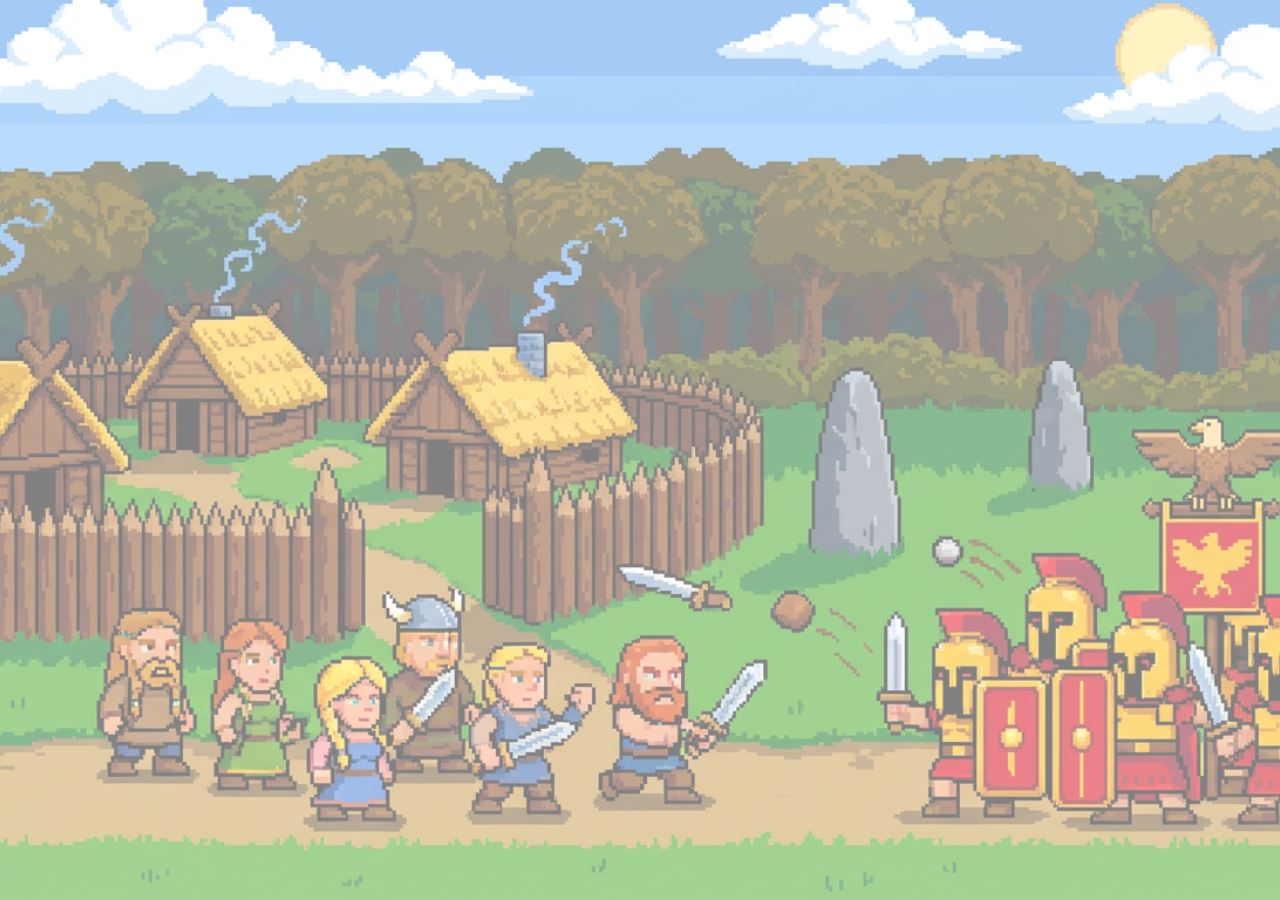
<file: backround.html>
<!DOCTYPE html>
<html lang="fr">
<head>
    <meta charset="UTF-8">
    <meta name="viewport" content="width=device-width, initial-scale=1.0">
    <title>Fond Transparent</title>
    <link rel="stylesheet" href="backround.css">
</head>
<body>
  <!-- L'image est maintenant dans le CSS comme fond -->
</body>
</html>
</file>
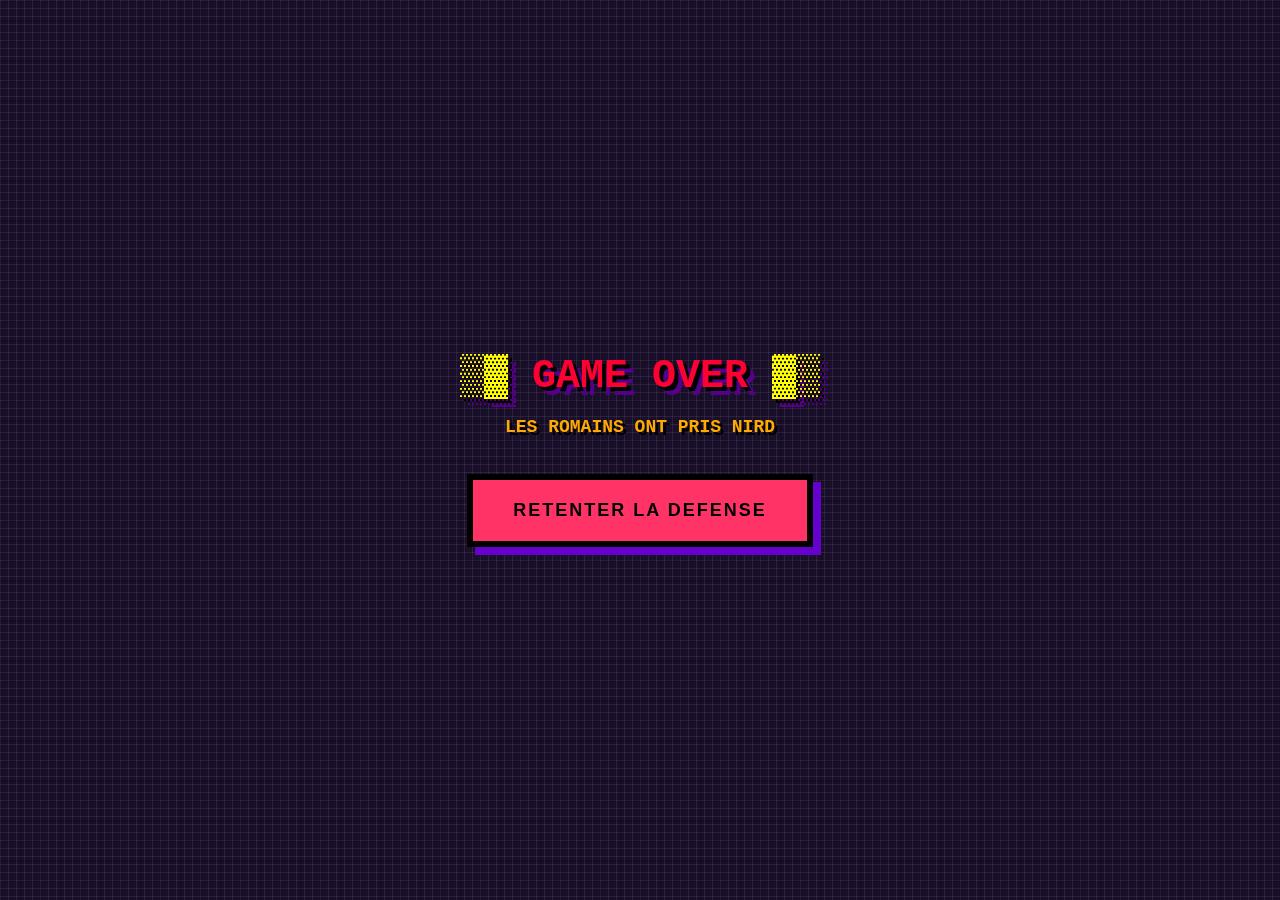
<file: fail.html>
<!DOCTYPE html>
<html lang="fr">
<head>
    <meta charset="UTF-8">
    <meta name="viewport" content="width=device-width, initial-scale=1.0">
    <title>GAME OVER - GAULOIS FAIL</title>
    <link rel="stylesheet" href="fail.css">
</head>

<body>

    <div class="pixel-bg"></div>
    <div class="pixel-grid"></div>

    <h1 class="pixel-title">
        <span class="pixel-block">▒▓</span>
        GAME OVER
        <span class="pixel-block">▓▒</span><br>
        <span class="subtitle">LES ROMAINS ONT PRIS NIRD</span>
    </h1>

    <button class="pixel-btn" onclick="openPopup()">
        RETENTER LA DEFENSE
    </button>

    <!-- POPUP FAIL -->
    <div class="popup" id="popup-fail">
        <div class="popup-box">

            <!-- Icônes pixel art -->
            <div class="corner-icon top-left">
                <div class="pixel-skull"></div>
            </div>

            <div class="corner-icon top-right">
                <div class="pixel-fire"></div>
            </div>

            <div class="corner-icon bottom-left">
                <div class="pixel-sword-broken"></div>
            </div>

            <div class="corner-icon bottom-right">
                <div class="pixel-roman"></div>
            </div>

            <h2 class="pixel-text-title">💥 MISSION ÉCHOUÉE 💥</h2>

            <div class="message-box">
                <p class="pixel-text">☠️ LES ROMAINS ONT PRIS LE VILLAGE NIRD ☠️</p>
                <p class="pixel-text">🔥 MAIS LES GAULOIS NE SE RENDENT JAMAIS ! 🔥</p>
            </div>

            <button class="pixel-action-btn" onclick="closePopup()">
                ↻ Je n’abandonne pas !
            </button>

            <div class="pixel-border"></div>
        </div>
    </div>

<script>
function openPopup() {
    document.getElementById("popup-fail").style.display = "flex";
    playBeep();
}

function closePopup() {
    document.getElementById("popup-fail").style.display = "none";
}

function playBeep() {
    const audioContext = new (window.AudioContext || window.webkitAudioContext)();
    const oscillator = audioContext.createOscillator();
    const gainNode = audioContext.createGain();

    oscillator.connect(gainNode);
    gainNode.connect(audioContext.destination);

    oscillator.frequency.value = 150;
    oscillator.type = "square";

    gainNode.gain.setValueAtTime(0.3, audioContext.currentTime);
    gainNode.gain.exponentialRampToValueAtTime(0.01, audioContext.currentTime + 0.5);

    oscillator.start(audioContext.currentTime);
    oscillator.stop(audioContext.currentTime + 0.5);
}

document.getElementById("popup-fail").addEventListener('click', function(e) {
    if (e.target === this) closePopup();
});
</script>

</body>
</html>
</file>
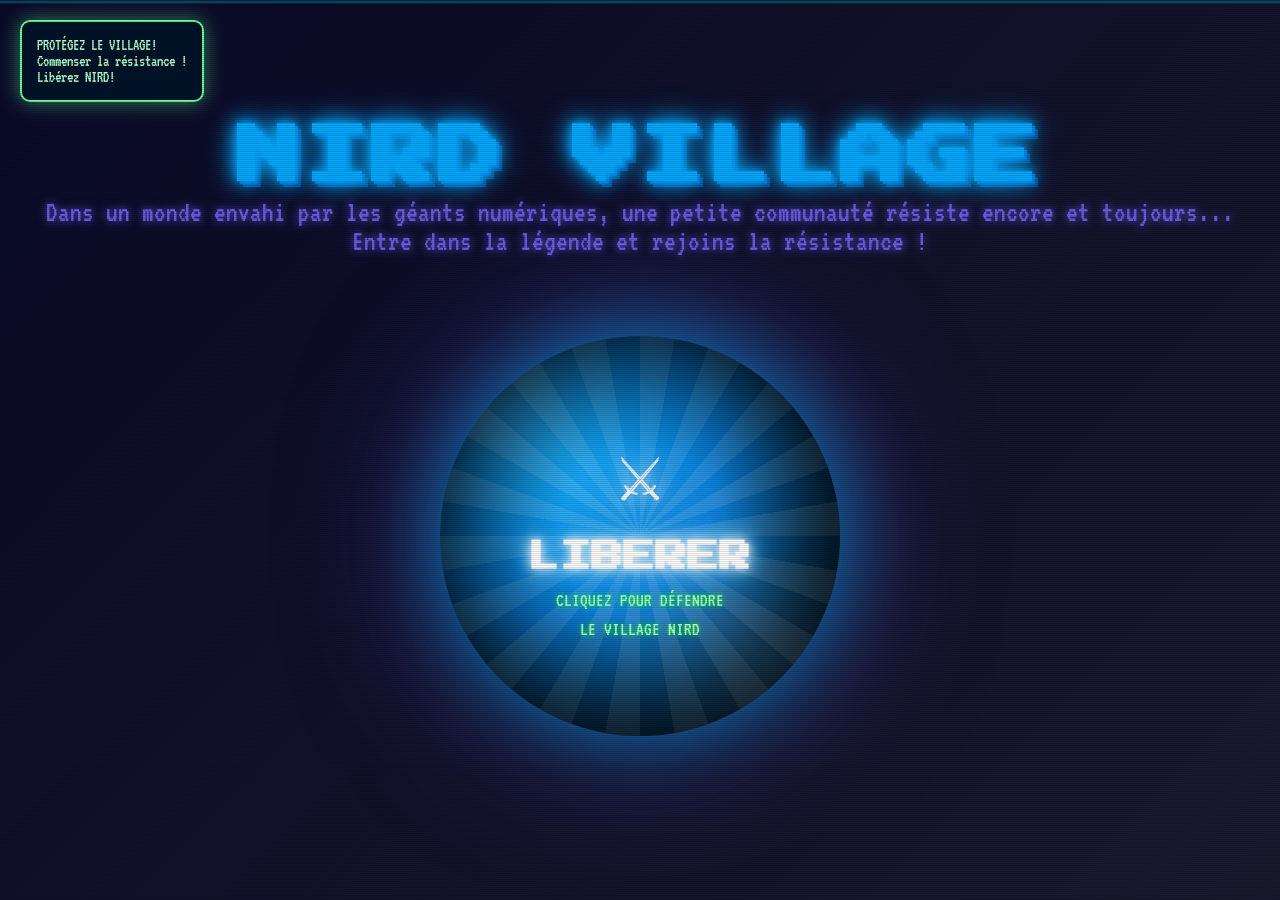
<file: login.html>
<!DOCTYPE html>
<html lang="fr">
<head>
    <meta charset="UTF-8">
    <meta name="viewport" content="width=device-width, initial-scale=1.0">
    <title> Village NIRD - La Libération</title>
    <link rel="stylesheet" href="https://fonts.googleapis.com/css2?family=Press+Start+2P&family=VT323&display=swap">
    <link rel="stylesheet" href="login.css">
</head>
<body>
    <!-- CRT Effects -->
    <div class="crt"></div>
    <div class="scanline"></div>

    <!-- Particle Effects -->
    <div class="particles" id="particles"></div>

    <!-- Victory Overlay -->
    <div class="victory-overlay" id="victoryOverlay">
        <div class="victory-container">
            <h2 class="victory-title">VICTOIRE</h2>
            
            <div class="victory-icons">
                <div class="victory-icon">🏆</div>
                <div class="victory-icon">⚔</div>
                <div class="victory-icon">🛡</div>
                <div class="victory-icon">🏰</div>
            </div>
            
            <p class="victory-message">Tu as libéré le village</p>
            <div class="village-name">NIRD</div>
            <p class="victory-message">Encore un pas vers l'indépendance !</p>
            <p class="victory-message" style="font-size: 1.5rem; color: #ffd93d; animation-delay: 0.5s;">Détendre encore !</p>
            
            <button class="continue-button" onclick="continueGame()">CONTINUER LA LUTTE</button>
        </div>
    </div>

    <!-- Main Container -->
    <div class="container">
        <!-- Title -->
        <div class="title-container">
            <h1 class="main-title">NIRD VILLAGE</h1>
            <p class="subtitle">     Dans un monde envahi par les géants numériques,
        une petite communauté résiste encore et toujours...
         <p class="subtitle">Entre dans la légende et rejoins la résistance !</p>
        </div>

        <!-- THE SINGLE BUTTON -->
        <div class="button-container">
            <div class="single-button" id="mainButton">
                <div class="button-content">
                    <div class="button-icon">⚔</div>
                    <h2 class="button-title">LIBERER</h2>
                    <p class="button-desc">CLIQUEZ POUR DÉFENDRE<br>LE VILLAGE NIRD</p>
                 </div>
                
                </div>
            </div>
        </div>
    </div>
 

    <!-- Message Display -->
    <div class="message-display" id="messageDisplay">
        PROTÉGEZ LE VILLAGE!<br>
        Commenser la résistance !<br>
       Libérez NIRD!
    </div>

    <script>
        // Fonction pour rediriger vers le jeu
        function startGame() {
            // Effet sonore
            playBeep();
            
            // Effet visuel sur le bouton
            const button = document.getElementById('mainButton');
            button.style.animation = 'none';
            setTimeout(() => {
                button.style.animation = 'buttonPulse 0.5s ease, buttonGlow 0.5s ease';
            }, 10);
            
            // Redirection vers le jeu
            setTimeout(() => {
                window.location.href = "snake.html";
            }, 500);
        }
        
        function playBeep() {
            const audioContext = new (window.AudioContext || window.webkitAudioContext)();
            const oscillator = audioContext.createOscillator();
            const gainNode = audioContext.createGain();
            
            oscillator.connect(gainNode);
            gainNode.connect(audioContext.destination);
            
            oscillator.frequency.value = 800;
            oscillator.type = 'square';
            
            gainNode.gain.setValueAtTime(0.3, audioContext.currentTime);
            gainNode.gain.exponentialRampToValueAtTime(0.01, audioContext.currentTime + 0.2);
            
            oscillator.start(audioContext.currentTime);
            oscillator.stop(audioContext.currentTime + 0.2);
        }
        
        // Lier le bouton à la fonction startGame
        document.addEventListener('DOMContentLoaded', function() {
            const mainButton = document.getElementById('mainButton');
            if (mainButton) {
                mainButton.addEventListener('click', startGame);
                mainButton.addEventListener('touchend', startGame);
            }
        });
    </script>
</body>
</html>
</file>
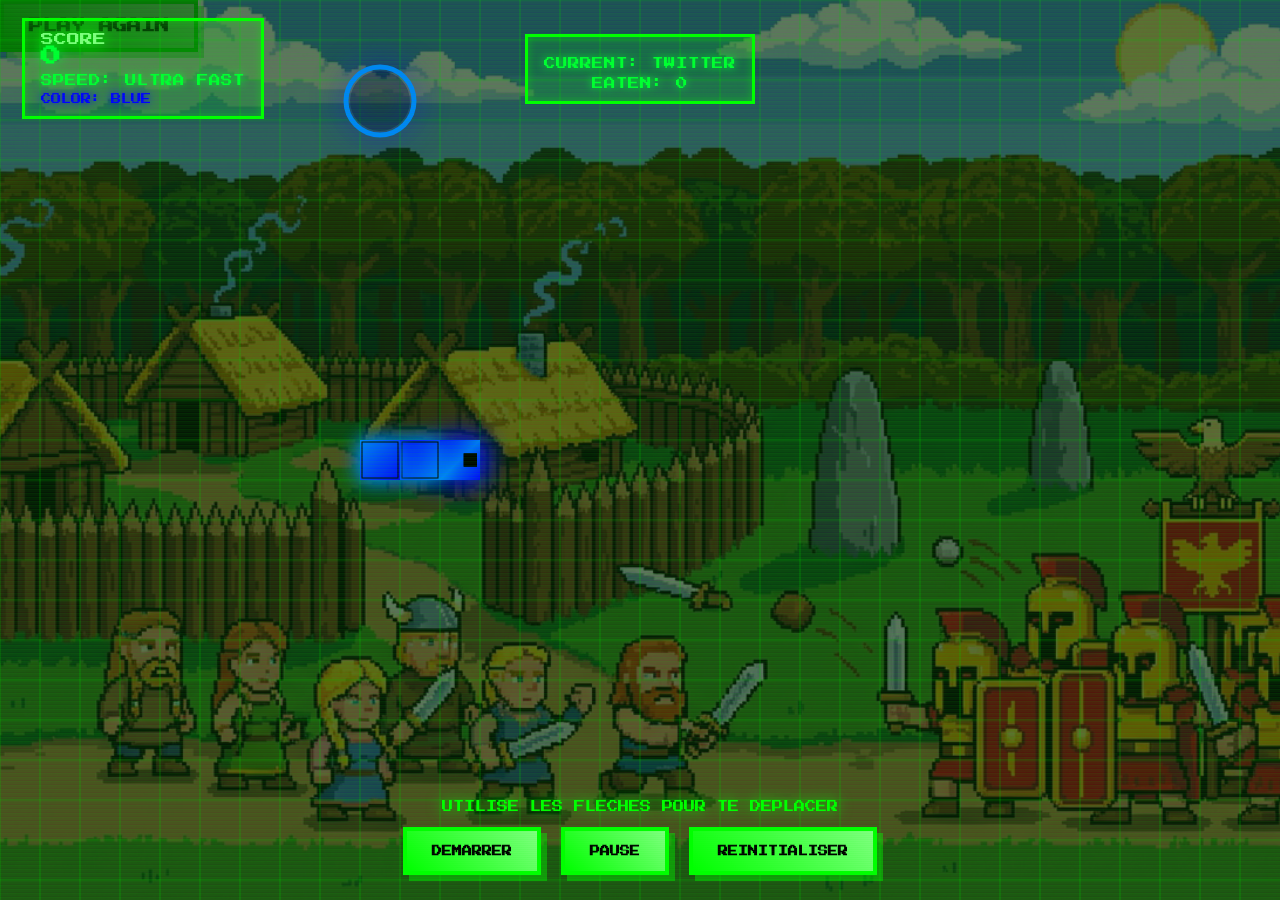
<file: snake.html>
<!DOCTYPE html>
<html lang="en">
  <head>
    <meta charset="UTF-8" />
    <meta name="viewport" content="width=device-width, initial-scale=1.0" />
    <title>RETRO SNAKE GAME - AUTONOMIE NUMERIQUE</title>
    <link rel="stylesheet" href="snake.css">
    <link href="https://fonts.googleapis.com/css2?family=Press+Start+2P&display=swap" rel="stylesheet">
  </head>
  <body>
    <canvas id="gameCanvas"></canvas>

    <!-- Message d'autonomie numérique -->
    <div class="autonomy-message" id="autonomyMessage">AUTONOMIE NUMERIQUE</div>

    <!-- MODIFICATION: Supprimer les affichages de best score et level -->
    <div class="ui-container">
      <div class="ui-left">
        <div class="stat-item">
          <span class="stat-label">SCORE</span>
          <span class="stat-value" id="score">0</span>
          <div class="speed-indicator" id="speedDisplay">SPEED: ULTRA FAST</div>
          <div class="color-indicator" id="colorDisplay">COLOR: BLUE</div>
        </div>
      </div>
      <div class="ui-center">
        <!-- MODIFICATION: Afficher le logo actuel et les logos mangés -->
        <div class="stat-item">
          <div class="speed-indicator">
            CURRENT: <span id="currentLogoName">--</span>
          </div>
          <div class="speed-indicator">
            EATEN: <span id="logosEaten">0</span>
          </div>
        </div>
      </div>
      <div class="ui-right">
        <!-- MODIFICATION: Section vide pour maintenir la mise en page -->
        <div></div>
      </div>
    </div>

    <div class="crt-effect"></div>

<div class="controls-overlay">
  <div>UTILISE LES FLECHES POUR TE DEPLACER</div>
  <div class="btn-group">
    <button class="retro-btn" id="startBtn">DEmarrer</button>
    <button class="retro-btn" id="pauseBtn">Pause</button>
    <button class="retro-btn" id="resetBtn">REinitialiser</button>
  </div>
</div>

<div class="overlay" id="overlay"></div>

<div class="game-over-modal" id="gameOverModal">
  <h2>FIN DE JEU !</h2>
  <p>SCORE FINAL : <span id="finalScore">0</span></p>
  <p>LOGOS MANGÉS : <span id="finalLogos">0</span></p>
  <p>VITESSE MAXIMALE : <span id="finalSpeed">ULTRA RAPIDE</span></p>
  <p>COULEUR FINALE : <span id="finalColor">BLEU</span></p>

  <button class="retro-btn" id="closeGameOver">Fermer</button>
</div>

      <button
        class="retro-btn"
        onclick="document.getElementById('startBtn').click()"
      >
        PLAY AGAIN
      </button>
    </div>

    <!-- Audio pour les effets sonores -->
    <!-- REMPLACÉ: Le son eatSound par un son "tak" rétro -->
    <audio id="eatSound" preload="auto">
      <source
        src="https://assets.mixkit.co/sfx/preview/mixkit-sci-fi-arcade-game-notification-264.mp3"
        type="audio/mpeg"
      />
    </audio>
    <audio id="moveSound" preload="auto">
      <source
        src="https://assets.mixkit.co/sfx/preview/mixkit-retro-arcade-game-shot-2060.mp3"
        type="audio/mpeg"
      />
    </audio>
    <audio id="gameOverSound" preload="auto">
      <source
        src="https://assets.mixkit.co/sfx/preview/mixkit-retro-arcade-game-over-470.mp3"
        type="audio/mpeg"
      />
    </audio>
    <audio id="flameSound" preload="auto">
      <source
        src="https://assets.mixkit.co/sfx/preview/mixkit-flame-woosh-1095.mp3"
        type="audio/mpeg"
      />
    </audio>
    <audio id="colorChangeSound" preload="auto">
      <source
        src="https://assets.mixkit.co/sfx/preview/mixkit-sci-fi-arcade-game-notification-264.mp3"
        type="audio/mpeg"
      />
    </audio>

    <script src="snake.js"></script>
  </body>
</html>
</file>
<file: backround.css>
/* Réinitialisation */
* {
    margin: 0;
    padding: 0;
    box-sizing: border-box;
}

/* Style pour le body avec image JPG de fond */
body {
    width: 100%;
    min-height: 100vh; /* Minimum 100% de la hauteur de la fenêtre */
    
    /* Image JPG de fond avec transparence */
    background-image: url("img/backround.jpg");
    background-size: cover; /* Couvre toute la zone */
    background-position: center center; /* Centre l'image */
    background-repeat: no-repeat; /* Pas de répétition */
    background-attachment: fixed; /* Fixe lors du défilement */
    
    /* Transparence de l'image de fond */
    /* Note: JPG ne supporte pas la transparence alpha comme PNG,
       donc on utilise un overlay semi-transparent */
    position: relative;
}

/* Overlay semi-transparent pour simuler la transparence */
body::before {
    content: "";
    position: fixed;
    top: 0;
    left: 0;
    width: 100%;
    height: 100%;
    background-color: rgba(255, 255, 255, 0.5); /* Blanc à 50% d'opacité */
    z-index: -1; /* Derrière le contenu mais devant le fond */
}

/* Pour un overlay coloré */
body.dark-overlay::before {
    background-color: rgba(0, 0, 0, 0.3); /* Noir à 30% d'opacité */
}

/* Pour un overlay avec dégradé */
body.gradient-overlay::before {
    background: linear-gradient(
        to bottom,
        rgba(255, 255, 255, 0.7) 0%,
        rgba(255, 255, 255, 0.3) 50%,
        rgba(255, 255, 255, 0.7) 100%
    );
}
</file>
<file: fail.css>
/* GLOBAL PIXEL SETTINGS */
* {
    margin: 0;
    padding: 0;
    box-sizing: border-box;
    image-rendering: pixelated;
}

/* PAGE STYLE */
body {
    background-color: #1a0f2a;
    color: white;
    font-family: "Courier New", monospace;
    text-align: center;
    padding: 20px;
    min-height: 100vh;
    display: flex;
    flex-direction: column;
    justify-content: center;
    align-items: center;
}

/* Background pixel grid */
.pixel-bg {
    position: fixed;
    inset: 0;
    background: 
        linear-gradient(90deg, #11071a 2px, transparent 2px) 0 0 / 20px 20px,
        linear-gradient(180deg, #11071a 2px, transparent 2px) 0 0 / 20px 20px;
    opacity: 0.4;
    z-index: -2;
}

.pixel-grid {
    position: fixed;
    inset: 0;
    background-image:
        linear-gradient(to right, rgba(255,255,255,0.08) 1px, transparent 1px),
        linear-gradient(to bottom, rgba(255,255,255,0.08) 1px, transparent 1px);
    background-size: 8px 8px;
    z-index: -1;
}

/* TITLE */
.pixel-title {
    color: #ff0033;
    text-shadow:
        4px 4px 0 #000,
        8px 8px 0 #550088;
    font-size: 40px;
    font-weight: bold;
    margin-bottom: 30px;
    animation: glitch 3s infinite;
}

.subtitle {
    font-size: 18px;
    color: #ffaa00;
    text-shadow: 3px 3px 0 #000;
}

.pixel-block {
    color: #ffff00;
    animation: blink 1s infinite;
}

/* BUTTON */
.pixel-btn {
    padding: 20px 40px;
    background: #ff3366;
    border: 6px solid #000;
    cursor: pointer;
    font-weight: bold;
    font-size: 18px;
    letter-spacing: 2px;
    box-shadow: 8px 8px 0 #6600cc;
    transition: 0.1s;
}

.pixel-btn:hover {
    transform: translate(4px, 4px);
    box-shadow: 4px 4px 0 #6600cc;
}

/* POPUP */
.popup {
    position: fixed;
    inset: 0;
    display: none;
    justify-content: center;
    align-items: center;
    background: rgba(0,0,0,0.9);
    z-index: 1000;
}

.popup-box {
    background: #0a0a1a;
    padding: 40px;
    width: 500px;
    max-width: 90%;
    border: 8px solid #ff0033;
    box-shadow: 0 0 25px #ff0033;
    position: relative;
    animation: popup 0.6s steps(3);
}

/* MESSAGE STYLING */
.pixel-text-title {
    color: #ff0033;
    font-size: 24px;
    margin-bottom: 20px;
    text-shadow: 3px 3px 0 #000;
}

.pixel-text {
    color: #ffff00;
    text-shadow: 3px 3px 0 #000;
    font-size: 16px;
    margin: 12px 0;
}

.message-box {
    border: 4px solid #550088;
    padding: 20px;
    margin: 25px 0;
    background: rgba(20, 0, 40, 0.7);
}

/* ACTION BUTTON */
.pixel-action-btn {
    padding: 15px 30px;
    background: #00cc00;
    border: 5px solid #000;
    cursor: pointer;
    font-weight: bold;
    font-size: 16px;
    box-shadow: 5px 5px 0 #003300;
    transition: 0.1s;
}

.pixel-action-btn:hover {
    transform: translate(3px, 3px);
}

/* CORNER ICON POSITIONS */
.corner-icon {
    position: absolute;
    width: 60px;
    height: 60px;
}

.top-left { top: -30px; left: -30px; }
.top-right { top: -30px; right: -30px; }
.bottom-left { bottom: -30px; left: -30px; }
.bottom-right { bottom: -30px; right: -30px; }

/* 8-BIT ICONS */
.pixel-skull {
    width: 48px;
    height: 48px;
    background: url("icons/skull.png") no-repeat center/contain;
}

.pixel-fire {
    width: 48px;
    height: 48px;
    background: url("icons/fire.png") no-repeat center/contain;
}

.pixel-sword-broken {
    width: 48px;
    height: 48px;
    background: url("icons/broken-sword.png") no-repeat center/contain;
}

.pixel-roman {
    width: 48px;
    height: 48px;
    background: url("icons/roman.png") no-repeat center/contain;
}

/* KEYFRAMES */
@keyframes blink {
    0%, 100% { opacity: 1; }
    50% { opacity: 0.4; }
}

@keyframes glitch {
    90% { transform: none; }
    92% { transform: translate(-3px, -2px); }
    94% { transform: translate(3px, 1px); }
}

@keyframes popup {
    0% { transform: scale(0.1); opacity: 0; }
    100% { transform: scale(1); opacity: 1; }
}
</file>
<file: login.css>
* {
    margin: 0;
    padding: 0;
    box-sizing: border-box;
}

body {
    font-family: 'VT323', monospace;
    background: linear-gradient(135deg, #0a0a2a 0%, #1a1a2e 100%);
    color: #fff;
    min-height: 100vh;
    overflow-x: hidden;
    position: relative;
}

/* CRT Effects */
.crt {
    position: fixed;
    top: 0;
    left: 0;
    width: 100%;
    height: 100%;
    background: repeating-linear-gradient(
        0deg,
        rgba(0, 0, 0, 0.15) 0px,
        rgba(0, 0, 0, 0.15) 1px,
        transparent 1px,
        transparent 2px
    );
    pointer-events: none;
    z-index: 1000;
    animation: flicker 0.15s infinite;
}

@keyframes flicker {
    0%, 100% { opacity: 0.97; }
    50% { opacity: 1; }
}

.scanline {
    position: fixed;
    top: 0;
    left: 0;
    width: 100%;
    height: 4px;
    background: linear-gradient(to bottom, transparent, rgba(0, 255, 255, 0.3), transparent);
    animation: scan 4s linear infinite;
    z-index: 1001;
    pointer-events: none;
}

@keyframes scan {
    0% { top: 0; }
    100% { top: 100%; }
}

/* Main Container */
.container {
    display: flex;
    flex-direction: column;
    align-items: center;
    justify-content: center;
    min-height: 100vh;
    padding: 20px;
    position: relative;
    z-index: 100;
}

/* Title Animation */
.title-container {
    text-align: center;
    margin-bottom: 40px;
    position: relative;
}

.main-title {
    font-family: 'Press Start 2P', cursive;
    font-size: 4rem;
    color: #00a8ff;
    text-shadow: 
        0 0 10px #00a8ff,
        0 0 20px #00a8ff,
        0 0 30px #00a8ff,
        3px 3px 0 #0066cc,
        6px 6px 0 #004488;
    margin-bottom: 10px;
    letter-spacing: 3px;
    animation: titleGlitch 3s infinite, titleFloat 4s infinite ease-in-out;
}

@keyframes titleGlitch {
    0%, 100% { 
        transform: translate(0, 0);
        text-shadow: 
            0 0 10px #00a8ff,
            0 0 20px #00a8ff,
            0 0 30px #00a8ff,
            3px 3px 0 #0066cc,
            6px 6px 0 #004488;
    }
    1% { 
        transform: translate(-2px, 2px);
        text-shadow: 
            0 0 10px #ff6b6b,
            0 0 20px #ff6b6b,
            3px 3px 0 #0066cc,
            6px 6px 0 #004488;
    }
    2% { 
        transform: translate(2px, -2px);
        text-shadow: 
            0 0 10px #ffd93d,
            0 0 20px #ffd93d,
            3px 3px 0 #0066cc,
            6px 6px 0 #004488;
    }
}

@keyframes titleFloat {
    0%, 100% { transform: translateY(0) rotate(0deg); }
    50% { transform: translateY(-20px) rotate(1deg); }
}

.subtitle {
    font-size: 1.8rem;
    color: #6c5ce7;
    text-shadow: 0 0 10px #6c5ce7;
    animation: subtitlePulse 2s infinite alternate;
}

@keyframes subtitlePulse {
    0% { 
        opacity: 0.7;
        transform: scale(0.95);
    }
    100% { 
        opacity: 1;
        transform: scale(1);
    }
}

/* THE SINGLE BUTTON - Liberation Theme */
.button-container {
    position: relative;
    width: 400px;
    height: 400px;
    margin: 40px auto;
    perspective: 1000px;
    animation: containerFloat 6s infinite ease-in-out;
}

@keyframes containerFloat {
    0%, 100% { transform: translateY(0) rotate(0deg); }
    25% { transform: translateY(-10px) rotate(1deg); }
    75% { transform: translateY(10px) rotate(-1deg); }
}

.single-button {
    position: relative;
    width: 100%;
    height: 100%;
    border-radius: 50%;
    background: 
        radial-gradient(circle at 30% 30%, #00a8ff, #0984e3 40%, #074a7a 70%, #032c4e),
        radial-gradient(circle at 70% 70%, #6c5ce7, #4834d4 40%, #2c2381 70%, #1a1650);
    border: 15px solid;
    border-image: linear-gradient(45deg, #00a8ff, #6c5ce7, #00ffcc, #ffd93d) 1;
    cursor: pointer;
    transform-style: preserve-3d;
    transition: all 0.3s ease;
    box-shadow: 
        0 0 80px rgba(0, 168, 255, 0.7),
        0 0 150px rgba(108, 92, 231, 0.5),
        inset 0 0 100px rgba(0, 0, 0, 0.8),
        0 30px 60px rgba(0, 0, 0, 0.6);
    animation: 
        buttonPulse 2s infinite alternate,
        buttonRotate 20s infinite linear,
        buttonGlow 3s infinite alternate;
    overflow: hidden;
    display: flex;
    flex-direction: column;
    align-items: center;
    justify-content: center;
    text-align: center;
    padding: 40px;
}

@keyframes buttonPulse {
    0% { 
        transform: scale(1) rotateX(0deg) rotateY(0deg);
        box-shadow: 
            0 0 80px rgba(0, 168, 255, 0.7),
            0 0 150px rgba(108, 92, 231, 0.5),
            inset 0 0 100px rgba(0, 0, 0, 0.8),
            0 30px 60px rgba(0, 0, 0, 0.6);
    }
    100% { 
        transform: scale(1.05) rotateX(5deg) rotateY(5deg);
        box-shadow: 
            0 0 100px rgba(0, 168, 255, 0.9),
            0 0 200px rgba(108, 92, 231, 0.7),
            0 0 300px rgba(0, 255, 204, 0.4),
            inset 0 0 150px rgba(0, 0, 0, 0.9),
            0 40px 80px rgba(0, 0, 0, 0.8);
    }
}

@keyframes buttonRotate {
    0% { background-position: 0% 0%; }
    100% { background-position: 400% 400%; }
}

@keyframes buttonGlow {
    0% { 
        filter: hue-rotate(0deg) brightness(1);
        border-image: linear-gradient(45deg, #00a8ff, #6c5ce7, #00ffcc, #ffd93d) 1;
    }
    100% { 
        filter: hue-rotate(360deg) brightness(1.2);
        border-image: linear-gradient(45deg, #ffd93d, #00a8ff, #6c5ce7, #00ffcc) 1;
    }
}

.single-button::before {
    content: '';
    position: absolute;
    top: -10px;
    left: -10px;
    right: -10px;
    bottom: -10px;
    background: linear-gradient(45deg, 
        transparent 30%, 
        rgba(255, 255, 255, 0.1) 50%, 
        transparent 70%);
    border-radius: 50%;
    animation: shine 3s infinite linear;
    pointer-events: none;
}

@keyframes shine {
    0% { transform: rotate(0deg) translateX(-100%); }
    100% { transform: rotate(360deg) translateX(100%); }
}

.single-button::after {
    content: '';
    position: absolute;
    top: 0;
    left: 0;
    right: 0;
    bottom: 0;
    background: 
        radial-gradient(circle at center, transparent 30%, rgba(0, 0, 0, 0.4) 70%),
        repeating-conic-gradient(
            from 0deg,
            rgba(255, 255, 255, 0.1) 0deg 10deg,
            transparent 10deg 20deg
        );
    border-radius: 50%;
    pointer-events: none;
    animation: gridRotate 10s infinite linear;
}

@keyframes gridRotate {
    from { transform: rotate(0deg); }
    to { transform: rotate(360deg); }
}

/* Button Content */
.button-content {
    position: relative;
    z-index: 10;
    text-align: center;
}

.button-icon {
    font-size: 5rem;
    margin-bottom: 20px;
    animation: iconFloat 3s infinite ease-in-out, iconSpin 10s infinite linear;
    filter: drop-shadow(0 0 10px currentColor);
}

@keyframes iconFloat {
    0%, 100% { transform: translateY(0) scale(1); }
    50% { transform: translateY(-20px) scale(1.1); }
}

@keyframes iconSpin {
    0% { transform: rotate(0deg); }
    100% { transform: rotate(360deg); }
}

.button-title {
    font-family: 'Press Start 2P', cursive;
    font-size: 2rem;
    color: #fff;
    margin-bottom: 15px;
    text-shadow: 
        0 0 10px #fff,
        0 0 20px #fff,
        0 0 30px #00a8ff;
    animation: titleVibrate 0.5s infinite alternate;
}

@keyframes titleVibrate {
    0% { letter-spacing: 2px; }
    100% { letter-spacing: 4px; }
}

.button-desc {
    font-size: 1.2rem;
    color: #aaffcc;
    line-height: 1.5;
    text-shadow: 0 0 5px #00ff00;
    animation: descGlow 2s infinite alternate;
}

@keyframes descGlow {
    0% { 
        text-shadow: 0 0 5px #00ff00;
        opacity: 0.8;
    }
    100% { 
        text-shadow: 0 0 10px #00ff00, 0 0 20px #00ff00;
        opacity: 1;
    }
}

.counter {
    font-size: 3rem;
    font-family: 'Press Start 2P', cursive;
    color: #ffd93d;
    margin-top: 20px;
    text-shadow: 
        0 0 10px #ffd93d,
        0 0 20px #ffd93d,
        0 0 30px #ff6b6b;
    animation: counterPulse 1s infinite alternate;
}

@keyframes counterPulse {
    0% { 
        transform: scale(1);
        text-shadow: 
            0 0 10px #ffd93d,
            0 0 20px #ffd93d,
            0 0 30px #ff6b6b;
    }
    100% { 
        transform: scale(1.1);
        text-shadow: 
            0 0 15px #ffd93d,
            0 0 30px #ffd93d,
            0 0 45px #ff6b6b;
    }
}

/* VICTORY MESSAGE */
.victory-overlay {
    position: fixed;
    top: 0;
    left: 0;
    width: 100%;
    height: 100%;
    background: rgba(0, 0, 0, 0.95);
    z-index: 2000;
    display: none;
    flex-direction: column;
    align-items: center;
    justify-content: center;
    animation: victoryFadeIn 0.8s ease-out;
}

@keyframes victoryFadeIn {
    from { opacity: 0; }
    to { opacity: 1; }
}

.victory-container {
    background: linear-gradient(135deg, 
        rgba(0, 40, 85, 0.95) 0%, 
        rgba(0, 20, 60, 0.95) 100%);
    padding: 50px;
    border-radius: 20px;
    text-align: center;
    max-width: 800px;
    border: 8px solid;
    border-image: linear-gradient(45deg, #00a8ff, #6c5ce7, #ffd93d, #ff6b6b) 1;
    box-shadow: 
        0 0 100px rgba(0, 168, 255, 0.5),
        0 0 200px rgba(108, 92, 231, 0.3),
        inset 0 0 50px rgba(0, 0, 0, 0.8);
    animation: victoryPulse 2s infinite alternate;
    position: relative;
    overflow: hidden;
}

@keyframes victoryPulse {
    0% { 
        transform: scale(1);
        box-shadow: 
            0 0 100px rgba(0, 168, 255, 0.5),
            0 0 200px rgba(108, 92, 231, 0.3),
            inset 0 0 50px rgba(0, 0, 0, 0.8);
    }
    100% { 
        transform: scale(1.02);
        box-shadow: 
            0 0 150px rgba(0, 168, 255, 0.7),
            0 0 300px rgba(108, 92, 231, 0.5),
            inset 0 0 80px rgba(0, 0, 0, 0.9);
    }
}

.victory-title {
    font-family: 'Press Start 2P', cursive;
    font-size: 4rem;
    color: #00a8ff;
    text-shadow: 
        0 0 20px #00a8ff,
        0 0 40px #00a8ff,
        0 0 60px #00a8ff;
    margin-bottom: 30px;
    animation: victoryTitleGlitch 2s infinite;
}

@keyframes victoryTitleGlitch {
    0%, 100% { 
        transform: translate(0, 0);
        text-shadow: 
            0 0 20px #00a8ff,
            0 0 40px #00a8ff,
            0 0 60px #00a8ff;
    }
    95% { 
        transform: translate(-3px, 3px);
        text-shadow: 
            0 0 20px #ff6b6b,
            0 0 40px #ff6b6b,
            0 0 60px #ff6b6b;
    }
    96% { 
        transform: translate(3px, -3px);
        text-shadow: 
            0 0 20px #ffd93d,
            0 0 40px #ffd93d,
            0 0 60px #ffd93d;
    }
}

.victory-message {
    font-size: 2.2rem;
    color: #fff;
    margin: 20px 0;
    line-height: 1.6;
    text-shadow: 0 0 10px rgba(255, 255, 255, 0.5);
    animation: messageFloat 3s infinite ease-in-out;
}

@keyframes messageFloat {
    0%, 100% { transform: translateY(0); }
    50% { transform: translateY(-10px); }
}

.village-name {
    color: #ffd93d;
    font-weight: bold;
    background: linear-gradient(45deg, #ffd93d, #ff6b6b);
    -webkit-background-clip: text;
    -webkit-text-fill-color: transparent;
    text-shadow: 0 0 20px rgba(255, 215, 61, 0.5);
    font-size: 2.5rem;
    display: inline-block;
    padding: 10px 30px;
    border: 3px solid;
    border-image: linear-gradient(45deg, #ffd93d, #ff6b6b) 1;
    margin: 20px 0;
    animation: villagePulse 1.5s infinite alternate;
}

@keyframes villagePulse {
    0% { 
        transform: scale(1);
        opacity: 0.9;
    }
    100% { 
        transform: scale(1.05);
        opacity: 1;
    }
}

.victory-icons {
    display: flex;
    justify-content: center;
    gap: 40px;
    margin: 40px 0;
    flex-wrap: wrap;
}

.victory-icon {
    width: 100px;
    height: 100px;
    background: linear-gradient(135deg, #00a8ff, #6c5ce7);
    border-radius: 50%;
    display: flex;
    align-items: center;
    justify-content: center;
    font-size: 3rem;
    border: 5px solid;
    border-image: linear-gradient(45deg, #ffd93d, #ff6b6b) 1;
    animation: iconFloat 3s infinite ease-in-out;
    position: relative;
    overflow: hidden;
    box-shadow: 0 0 30px rgba(0, 168, 255, 0.5);
}

.victory-icon:nth-child(1) { animation-delay: 0s; }
.victory-icon:nth-child(2) { animation-delay: 0.2s; }
.victory-icon:nth-child(3) { animation-delay: 0.4s; }
.victory-icon:nth-child(4) { animation-delay: 0.6s; }

.victory-icon::after {
    content: '';
    position: absolute;
    top: 0;
    left: 0;
    right: 0;
    bottom: 0;
    background: radial-gradient(circle, transparent 40%, rgba(0, 0, 0, 0.3) 70%);
}

.continue-button {
    margin-top: 40px;
    padding: 15px 50px;
    background: linear-gradient(45deg, #00a8ff, #6c5ce7);
    border: none;
    border-radius: 50px;
    color: white;
    font-family: 'Press Start 2P', cursive;
    font-size: 1.2rem;
    cursor: pointer;
    transition: all 0.3s ease;
    animation: buttonGlow 2s infinite alternate;
    text-transform: uppercase;
    letter-spacing: 2px;
    box-shadow: 0 0 30px rgba(0, 168, 255, 0.5);
}

.continue-button:hover {
    transform: scale(1.1);
    box-shadow: 0 0 50px rgba(0, 168, 255, 0.8);
}

/* Status Bar */
.status-bar {
    position: fixed;
    bottom: 0;
    left: 0;
    width: 100%;
    background: rgba(0, 20, 40, 0.9);
    padding: 15px;
    display: flex;
    justify-content: space-around;
    border-top: 3px solid #00a8ff;
    z-index: 100;
    backdrop-filter: blur(10px);
    animation: statusPulse 2s infinite alternate;
}

@keyframes statusPulse {
    0% { border-color: #00a8ff; }
    100% { border-color: #6c5ce7; }
}

.status-item {
    text-align: center;
}

.status-value {
    font-size: 1.5rem;
    font-family: 'Press Start 2P', cursive;
    color: #ffd93d;
    text-shadow: 0 0 5px #ffd93d;
}

.status-label {
    font-size: 0.9rem;
    color: #66ccff;
}

/* Power Levels */
.power-levels {
    position: absolute;
    bottom: 20px;
    left: 50%;
    transform: translateX(-50%);
    width: 80%;
    display: flex;
    justify-content: space-around;
    z-index: 10;
}

.power-level {
    text-align: center;
    animation: levelFloat 3s infinite ease-in-out;
}

.power-level:nth-child(1) { animation-delay: 0s; }
.power-level:nth-child(2) { animation-delay: 0.5s; }
.power-level:nth-child(3) { animation-delay: 1s; }

@keyframes levelFloat {
    0%, 100% { transform: translateY(0); }
    50% { transform: translateY(-10px); }
}

.level-value {
    font-size: 1.5rem;
    color: #00a8ff;
    text-shadow: 0 0 10px #00a8ff;
}

.level-label {
    font-size: 0.9rem;
    color: #66ff99;
}

/* Particle Effects */
.particles {
    position: fixed;
    top: 0;
    left: 0;
    width: 100%;
    height: 100%;
    pointer-events: none;
    z-index: 1;
}

.particle {
    position: absolute;
    width: 10px;
    height: 10px;
    border-radius: 50%;
    pointer-events: none;
    animation: particleFloat 10s infinite linear;
}

@keyframes particleFloat {
    0% {
        transform: translate(0, 0) rotate(0deg);
        opacity: 0;
    }
    10% {
        opacity: 1;
    }
    90% {
        opacity: 1;
    }
    100% {
        transform: translate(calc(100vw * var(--tx)), calc(100vh * var(--ty))) rotate(360deg);
        opacity: 0;
    }
}

/* Message Display */
.message-display {
    position: fixed;
    top: 20px;
    left: 20px;
    max-width: 300px;
    background: rgba(0, 20, 40, 0.9);
    padding: 15px;
    border: 2px solid #66ff99;
    border-radius: 10px;
    font-size: 1rem;
    color: #aaffcc;
    z-index: 100;
    animation: messageSlide 0.5s ease-out, messageGlow 2s infinite alternate;
    box-shadow: 0 0 20px rgba(102, 255, 153, 0.5);
}

@keyframes messageSlide {
    from { transform: translateX(-100%); }
    to { transform: translateX(0); }
}

@keyframes messageGlow {
    0% { 
        border-color: #66ff99;
        box-shadow: 0 0 20px rgba(102, 255, 153, 0.5);
    }
    100% { 
        border-color: #00a8ff;
        box-shadow: 0 0 30px rgba(0, 168, 255, 0.7);
    }
}

/* Special Effects */
.effect {
    position: fixed;
    pointer-events: none;
    z-index: 50;
}

/* Achievement Popup */
.achievement-popup {
    position: fixed;
    top: 50%;
    left: 50%;
    transform: translate(-50%, -50%);
    background: rgba(0, 0, 0, 0.95);
    border: 5px solid;
    border-image: linear-gradient(45deg, #00a8ff, #6c5ce7, #ffd93d) 1;
    padding: 30px;
    text-align: center;
    z-index: 1000;
    display: none;
    animation: achievementIn 0.5s ease-out, achievementGlow 2s infinite alternate;
    box-shadow: 0 0 100px rgba(0, 168, 255, 0.5);
}

@keyframes achievementIn {
    from { 
        transform: translate(-50%, -50%) scale(0) rotate(180deg);
        opacity: 0;
    }
    to { 
        transform: translate(-50%, -50%) scale(1) rotate(0deg);
        opacity: 1;
    }
}

@keyframes achievementGlow {
    0% { 
        border-image: linear-gradient(45deg, #00a8ff, #6c5ce7, #ffd93d) 1;
        box-shadow: 0 0 100px rgba(0, 168, 255, 0.5);
    }
    100% { 
        border-image: linear-gradient(45deg, #ffd93d, #00a8ff, #6c5ce7) 1;
        box-shadow: 0 0 150px rgba(108, 92, 231, 0.7);
    }
}

/* Responsive */
@media (max-width: 768px) {
    .main-title {
        font-size: 2.5rem;
    }
    
    .button-container {
        width: 300px;
        height: 300px;
    }
    
    .victory-title {
        font-size: 2.5rem;
    }
    
    .victory-message {
        font-size: 1.5rem;
    }
    
    .victory-icons {
        gap: 20px;
    }
    
    .victory-icon {
        width: 70px;
        height: 70px;
        font-size: 2rem;
    }
}

@media (max-width: 480px) {
    .main-title {
        font-size: 1.8rem;
    }
    
    .button-container {
        width: 250px;
        height: 250px;
    }
    
    .button-icon {
        font-size: 2.5rem;
    }
    
    .button-title {
        font-size: 1.2rem;
    }
    
    .victory-title {
        font-size: 2rem;
    }
    
    .victory-message {
        font-size: 1.2rem;
    }
}
.single-button:focus,
.single-button:active,
.single-button {
    outline: none;
    border: none;
}
</file>
<file: snake.css>
* {
  margin: 0;
  padding: 0;
  box-sizing: border-box;
}

body,
html {
  width: 100%;
  height: 100%;
  margin: 0;
  padding: 0;
  overflow: hidden;
  
  /* NOUVEAU: Image JPG de fond */
  background-image: url("img/backround.jpg");
  background-size: cover;
  background-position: center center;
  background-repeat: no-repeat;
  background-attachment: fixed;
  
  /* Position relative pour les pseudo-éléments */
  position: relative;
  
  font-family: "Press Start 2P", cursive;
  color: #00ff00;
}

/* Overlay vert semi-transparent pour l'effet rétro */
body::after {
  content: "";
  position: fixed;
  top: 0;
  left: 0;
  width: 100%;
  height: 100%;
  background: linear-gradient(
    45deg,
    rgba(10, 42, 10, 0.85) 0%,
    rgba(5, 26, 5, 0.9) 25%,
    rgba(10, 51, 10, 0.8) 50%,
    rgba(5, 26, 5, 0.9) 75%,
    rgba(10, 42, 10, 0.85) 100%
  );
  background-size: 400% 400%;
  animation: retrogradient 15s ease infinite;
  z-index: -2; /* Derrière tout mais devant l'image de fond */
  pointer-events: none;
}

@keyframes retrogradient {
  0% {
    background-position: 0% 50%;
  }
  50% {
    background-position: 100% 50%;
  }
  100% {
    background-position: 0% 50%;
  }
}

/* Effet de scan lines rétro */
body::before {
  content: "";
  position: fixed;
  top: 0;
  left: 0;
  width: 100%;
  height: 100%;
  background: linear-gradient(
    0deg,
    transparent 0%,
    rgba(0, 255, 0, 0.08) 50%,
    transparent 100%
  );
  background-size: 100% 4px;
  pointer-events: none;
  z-index: 10;
  animation: scanlines 8s linear infinite;
}

@keyframes scanlines {
  0% {
    transform: translateY(0);
  }
  100% {
    transform: translateY(10px);
  }
}

/* Scintillement rétro */
@keyframes flicker {
  0%,
  18%,
  22%,
  25%,
  53%,
  57%,
  100% {
    opacity: 1;
  }
  20%,
  24%,
  55% {
    opacity: 0.8;
  }
}

@keyframes logoPulse {
  0%,
  100% {
    transform: scale(1);
  }
  50% {
    transform: scale(1.3);
  }
}

@keyframes logoRotate {
  0% {
    transform: rotate(0deg);
  }
  100% {
    transform: rotate(360deg);
  }
}

@keyframes logoFloat {
  0%,
  100% {
    transform: translateY(0);
  }
  50% {
    transform: translateY(-10px);
  }
}

@keyframes autonomyMessage {
  0% {
    opacity: 0;
    transform: translate(-50%, -20px) scale(0.8);
  }
  20% {
    opacity: 1;
    transform: translate(-50%, 0) scale(1.1);
  }
  80% {
    opacity: 1;
    transform: translate(-50%, 0) scale(1);
  }
  100% {
    opacity: 0;
    transform: translate(-50%, 20px) scale(0.8);
  }
}

@keyframes flameParticle {
  0% {
    transform: translate(0, 0) scale(1);
    opacity: 1;
  }
  100% {
    transform: translate(var(--tx), var(--ty)) scale(0);
    opacity: 0;
  }
}

@keyframes flameEffect {
  0% {
    transform: scale(0.5);
    opacity: 0;
  }
  50% {
    transform: scale(1.5);
    opacity: 1;
  }
  100% {
    transform: scale(2);
    opacity: 0;
  }
}

@keyframes colorChange {
  0% {
    filter: hue-rotate(0deg);
  }
  100% {
    filter: hue-rotate(360deg);
  }
}

#gameCanvas {
  position: fixed;
  top: 0;
  left: 0;
  width: 100%;
  height: 100%;
  display: block;
  image-rendering: pixelated;
  image-rendering: crisp-edges;
}

.ui-container {
  position: fixed;
  top: 10px;
  left: 10px;
  right: 10px;
  z-index: 20;
  display: flex;
  justify-content: space-between;
  align-items: center;
  color: #00ff00;
  text-shadow: 0 0 15px #00ff00, 0 0 25px #00ff00;
  font-size: 0.8em;
  animation: flicker 3s infinite;
}

.ui-left {
  flex: 1;
}

.ui-center {
  flex: 1;
  text-align: center;
}

.ui-right {
  flex: 1;
  text-align: right;
}

.stat-item {
  margin: 8px 12px;
  border: 3px solid #00ff00;
  padding: 12px 16px;
  display: inline-block;
  background: rgba(0, 255, 0, 0.15);
  box-shadow: inset 0 0 8px rgba(0, 255, 0, 0.4);
}

.stat-label {
  color: #80ff80;
  display: block;
  font-size: 1em;
}

.stat-value {
  color: #00ff33;
  font-size: 1.6em;
  font-weight: bold;
  text-shadow: 0 0 15px #00ff33;
}

.speed-indicator {
  color: #00ff33;
  font-size: 0.9em;
  margin-top: 8px;
  text-shadow: 0 0 8px #00ff33;
}

.color-indicator {
  color: #00ff00;
  font-size: 0.8em;
  margin-top: 8px;
  text-shadow: 0 0 8px #00ff00;
}

.controls-overlay {
  position: fixed;
  bottom: 25px;
  left: 50%;
  transform: translateX(-50%);
  z-index: 20;
  text-align: center;
  color: #00ff00;
  font-size: 0.7em;
  text-shadow: 0 0 15px #00ff00;
}

.btn-group {
  display: flex;
  gap: 20px;
  justify-content: center;
  margin-top: 15px;
}

.retro-btn {
  padding: 15px 25px;
  background: linear-gradient(
    45deg,
    #00ff00,
    #80ff80
  );
  color: #000;
  border: 4px solid #00ff00;
  font-family: "Press Start 2P", cursive;
  font-size: 0.9em;
  font-weight: bold;
  cursor: pointer;
  transition: all 0.1s;
  box-shadow: 6px 6px 0px rgba(0, 255, 0, 0.4);
  text-transform: uppercase;
}

.retro-btn:hover {
  background: linear-gradient(
    45deg,
    #80ff80,
    #00ff00
  );
  transform: translate(2px, 2px);
  box-shadow: 4px 4px 0px rgba(0, 255, 0, 0.4);
}

.retro-btn:active {
  transform: translate(6px, 6px);
  box-shadow: 0px 0px 0px rgba(0, 255, 0, 0.4);
}

.game-over-modal {
  position: fixed;
  top: 50%;
  left: 50%;
  transform: translate(-50%, -50%);
  background: linear-gradient(
    45deg,
    #00ff00,
    #80ff80
  );
  border: 10px solid #0a1a0a;
  padding: 50px;
  z-index: 100;
  display: none;
  text-align: center;
  box-shadow: 0 0 40px rgba(0, 255, 0, 0.6),
    inset 0 0 30px rgba(0, 80, 0, 0.7);
  max-width: 650px;
  animation: retropulse 0.5s ease;
}

@keyframes retropulse {
  0%,
  100% {
    transform: translate(-50%, -50%) scale(1);
  }
  50% {
    transform: translate(-50%, -50%) scale(1.05);
  }
}

.game-over-modal h2 {
  font-size: 2.4em;
  color: #000;
  text-shadow: 4px 4px 0px rgba(0, 0, 0, 0.2);
  margin-bottom: 25px;
}

.game-over-modal p {
  font-size: 1.2em;
  color: #000;
  margin: 15px 0;
  text-shadow: 3px 3px 0px rgba(0, 0, 0, 0.1);
}

.game-over-modal .retro-btn {
  margin-top: 25px;
  font-size: 1em;
}

.overlay {
  position: fixed;
  top: 0;
  left: 0;
  width: 100%;
  height: 100%;
  background: rgba(0, 20, 0, 0.8);
  z-index: 99;
  display: none;
}

.overlay.active {
  display: block;
}

/* Effet CRT rétro */
.crt-effect {
  position: fixed;
  top: 0;
  left: 0;
  width: 100%;
  height: 100%;
  pointer-events: none;
  z-index: 50;
  background: repeating-linear-gradient(
    0deg,
    rgba(0, 255, 0, 0.05),
    rgba(0, 255, 0, 0.05) 1px,
    transparent 1px,
    transparent 2px
  );
}

/* Message d'autonomie numérique */
.autonomy-message {
  position: fixed;
  top: 50%;
  left: 50%;
  transform: translate(-50%, -50%);
  color: #00ff00;
  font-family: "Press Start 2P", cursive;
  font-size: 2.2em;
  text-shadow: 0 0 15px #00ff00, 0 0 30px #80ff80, 0 0 45px #b3ffb3;
  z-index: 80;
  text-align: center;
  opacity: 0;
  pointer-events: none;
  white-space: nowrap;
  padding: 25px 50px;
  background: rgba(0, 20, 0, 0.85);
  border: 6px solid #00ff00;
  box-shadow: 0 0 40px rgba(0, 255, 0, 0.8),
    inset 0 0 30px rgba(128, 255, 128, 0.6);
  border-radius: 15px;
}

/* Effet de flamme */
.flame-particle {
  position: absolute;
  width: 20px;
  height: 20px;
  border-radius: 50%;
  pointer-events: none;
  z-index: 60;
  animation: flameParticle 1s ease-out forwards;
  filter: blur(2px);
}

.flame-effect {
  position: absolute;
  width: 150px;
  height: 150px;
  background: radial-gradient(
    circle,
    #00ff00,
    #80ff80,
    #b3ffb3,
    transparent 80%
  );
  border-radius: 50%;
  pointer-events: none;
  z-index: 59;
  animation: flameEffect 0.8s ease-out forwards;
  filter: blur(10px);
}

.color-change-effect {
  position: absolute;
  width: 200px;
  height: 200px;
  border-radius: 50%;
  pointer-events: none;
  z-index: 58;
  animation: colorChange 2s linear;
  mix-blend-mode: screen;
  opacity: 0.5;
}

@media (max-width: 768px) {
  .ui-container {
    font-size: 0.6em;
  }

  .controls-overlay {
    font-size: 0.5em;
  }

  .stat-item {
    padding: 8px 12px;
  }

  .autonomy-message {
    font-size: 1.5em;
    padding: 20px 30px;
    white-space: normal;
  }
}
</file>
